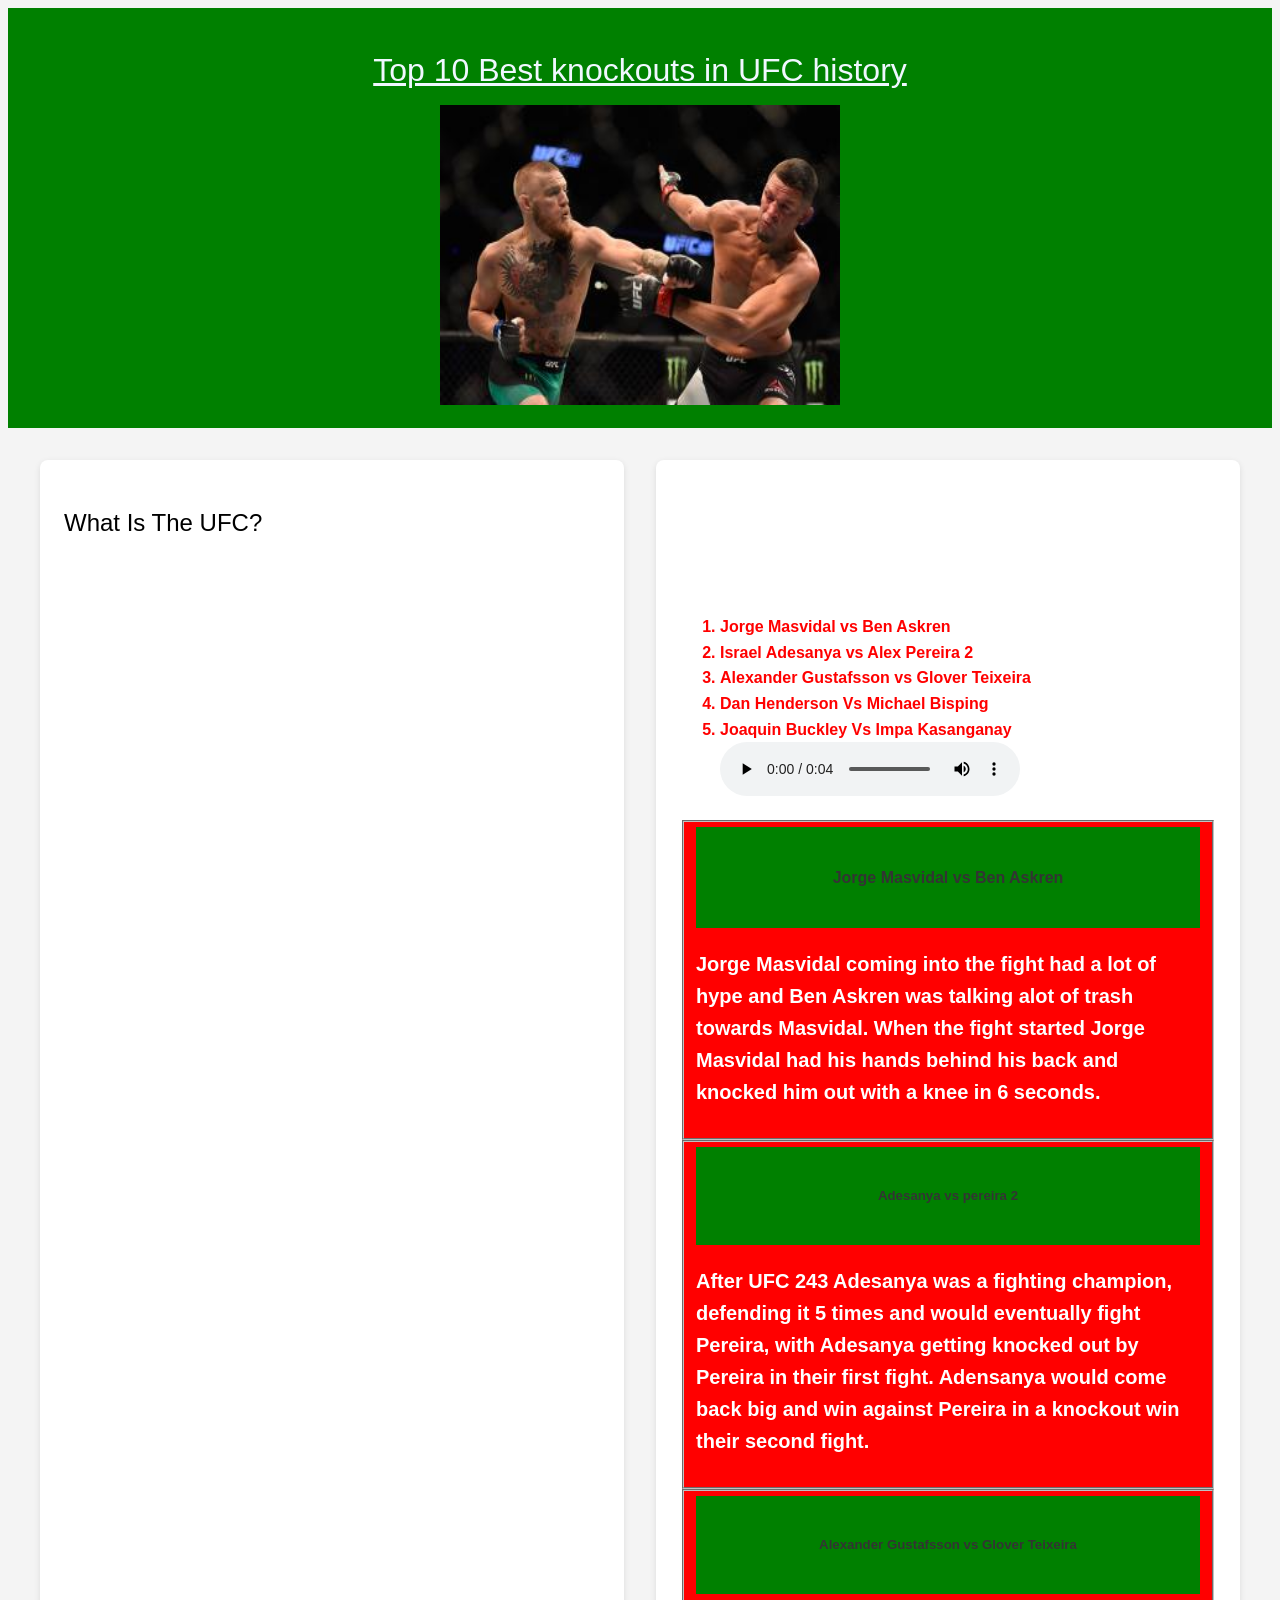
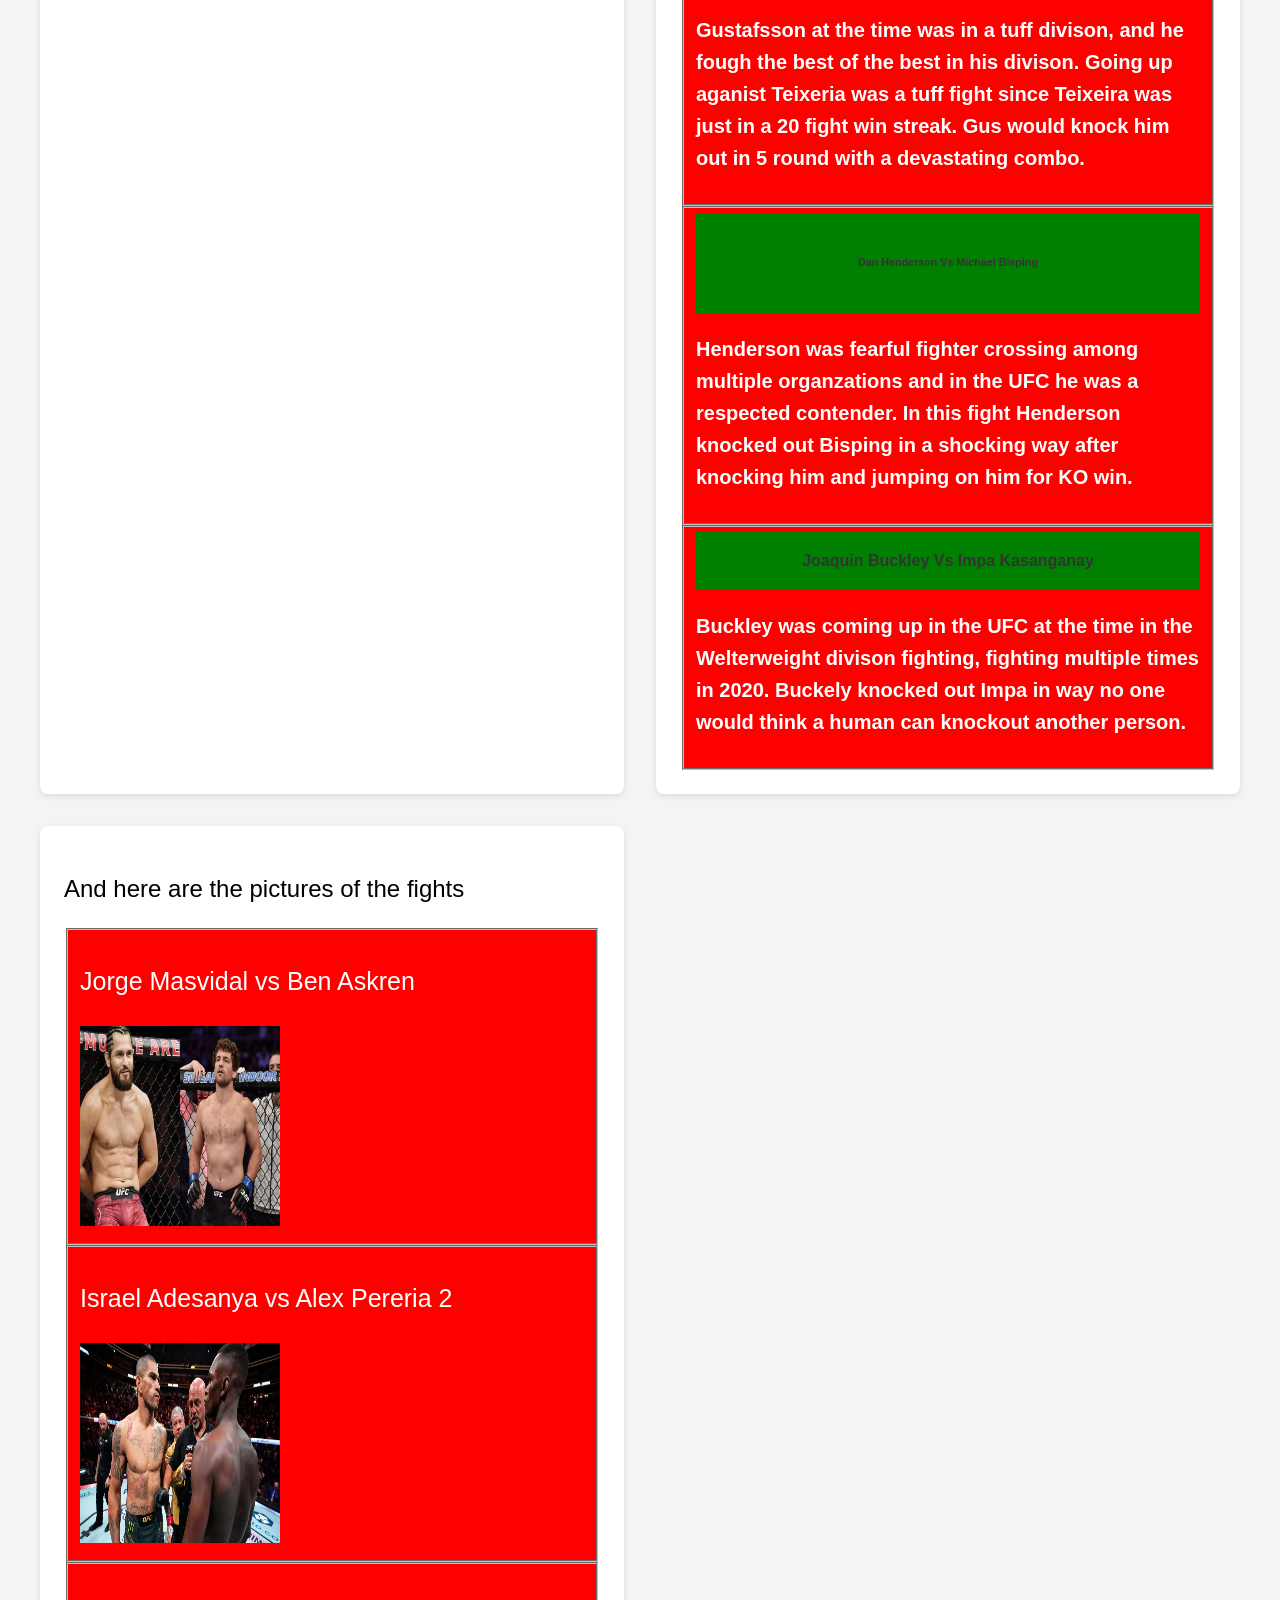
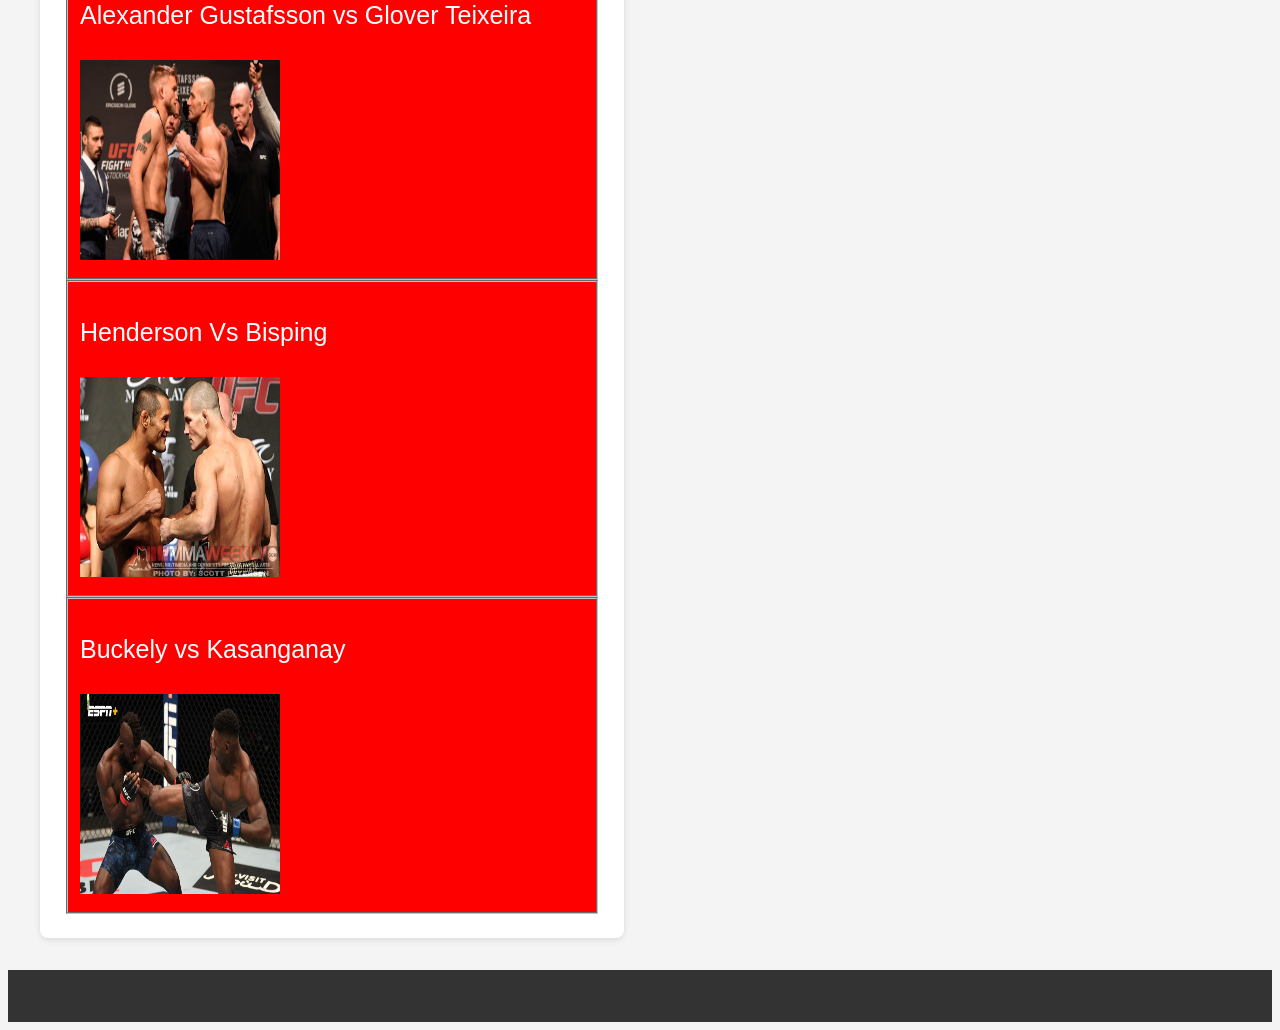
<file: UFCProject/index.html>
<!DOCTYPE html>
<html lang="en">
<head>
    <meta charset="UTF-8">
    <meta name="viewport" content="width=device-width, initial-scale=1.0">
    <title> Top 10 Best Knockouts In UFC History </title>
  
    <link rel="stylesheet" href="styles.css">
</head>
<body>
   
    <header>
        <h1>Top 10 Best knockouts in UFC history</h1>
      <img src="./media gallery/image/conor-mcgregor.jpg" alt="UFC Knockout" width="400" height="300">
    </header>
       <main>
        <section>
            <h2> What Is The UFC?</h2>
            <p> The Ultimate Fighting Championshipmis an American mixed martial arts (MMA) promotion company based in Las Vegas, Nevada. It is owned and operated by TKO Group Holdings, a majority owned subsidiary of Endeavor Group Holdings. It is the largest MMA promotion in the world as of 2023.[9] It produces events worldwide that showcase 11 weight divisions (eight men's and three women's) and abides by the Unified Rules of Mixed Martial Arts.[10] As of 2024, it had held over 700 events. Dana White has been its president since 2001 and CEO since 2023. Under White's stewardship, it has grown into a global multi-billion-dollar enterprise.</p>
        </section>
         <section>
           <h3>Here there is a lists of the 5 Best knockouts in the UFC history</h3>
           <ol>
             <li>Jorge Masvidal vs Ben Askren</li>
             <li>Israel Adesanya vs Alex Pereira 2</li>
             <li>Alexander Gustafsson vs Glover Teixeira</li>
             <li>Dan Henderson Vs Michael Bisping</li>
             <li>Joaquin Buckley Vs Impa Kasanganay</li>
             <audio controls>
              <source src="./media gallery/image/Bell.webm" type="audio/mpeg">
              </audio>
             </ol>
            <fieldset>
              <header>
                <h4>Jorge Masvidal vs Ben Askren
                </h4>
            </header>
        <p>
          Jorge Masvidal coming into the fight had a lot of hype and Ben Askren was talking alot of trash towards Masvidal. When the fight started Jorge Masvidal had his hands behind his back and knocked him out with a knee in 6 seconds.
         </p>
       </fieldset>
       <fieldset>
    <header>
        <h5>Adesanya vs pereira 2</h5>
    </header>
         <p>
            After UFC 243 Adesanya was a fighting champion, defending it 5 times and would eventually fight Pereira, with Adesanya getting knocked out by Pereira in their first fight. Adensanya would come back big and win against Pereira in a knockout win their second fight.
        </p>
       </fieldset>
      <fieldset>
        <header>
        <h5>Alexander Gustafsson vs Glover Teixeira</h5>
    </header>
       <p>    
        Gustafsson at the time was in a tuff divison, and he fough the best of the best in his divison. Going up aganist Teixeria was a tuff fight since Teixeira was just in a 20 fight win streak. Gus would knock him out in 5 round with a devastating combo.
       </p>
       </fieldset>
       <fieldset>
         <header>
           <h6>Dan Henderson Vs Michael Bisping</h6>
         </header>
      <p>
            Henderson was fearful fighter crossing among multiple organzations and in the UFC he was a respected contender. In this fight Henderson knocked out Bisping in a shocking way after knocking him and jumping on him for KO win.
          </p>
         </fieldset>
       <fieldset>
         <header>
           <h7>Joaquin Buckley Vs Impa Kasanganay</h7>
         </header>
       <p>
         Buckley was coming up in the UFC at the time in the Welterweight divison fighting, fighting multiple times in 2020. Buckely knocked out Impa in way no one would think a human can knockout another person.
       </p>
       </fieldset>
     </section>
     <section>
       <h2>And here are the pictures of the fights</h2>
       <fieldset>
         <h3>Jorge Masvidal vs Ben Askren</h3>
       <img src="./media gallery/image/jorge vs ben.avif" alt="UFC Knockout" width="200" height="200">
         </fieldset>
       <fieldset>
       <h3>Israel Adesanya vs Alex Pereria 2</h3>
        <img src="./media gallery/image/pereira vs adesanya 2.webp" alt="UFC Knockout" width="200" height="200">
       </fieldset>
       <fieldset>
       <h3>Alexander Gustafsson vs Glover Teixeira</h3>
       <img src="./media gallery/image/gus vs glover.jpg" alt="UFC Knockout" width="200" height="200">
           </fieldset>
       <fieldset>
         <h3>Henderson Vs Bisping</h3>
         <img src="./media gallery/image/Dan-Henderson-vs-Michael-Bisping.jpg" alt="UFC Knockout" width="200" height="200">
         </fieldset>
       <fieldset>
         <h3>Buckely vs Kasanganay</h3>
        <img src="./media gallery/image/buckshot.jpg" alt="UFC Knockout" width="200" height="200">
         </fieldset>
     </section>
     </main>

<footer>
    <p></p>
</footer> 

</body>
</html>
</file>
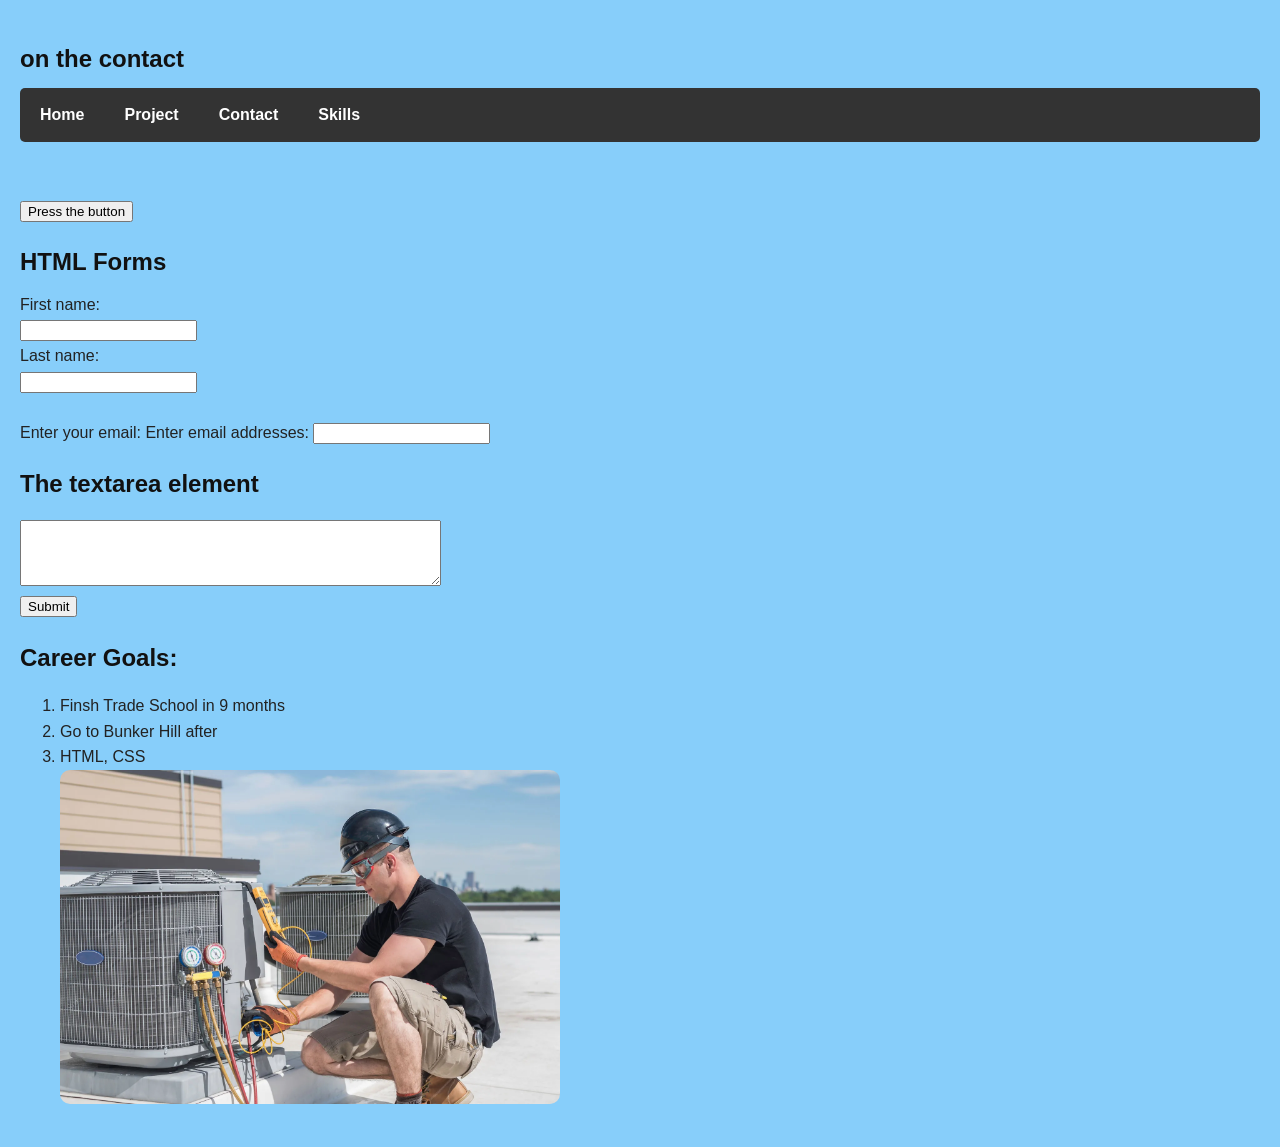
<file: contact.html>
<!DOCTYPE html>
<html lang="en">
<head>
    <meta charset="UTF-8">
    <meta name="viewport" content="width=device-width, initial-scale=1.0">
    <title>Lets Goo</title>
    <script src="./js/scripts.js" defer ></script>
    <link rel="stylesheet" href="./css/styles.css ">
</head>
<body>

    <nav>
        <h1>on the contact</h1>
        <ul>
        <li>
            <a href="./index.html">Home</a>
        </li>
        <li>
        <a href="./projects.html">Project</a>
        </li>
        <li>
            <a href="./contact.html">Contact</a>
            </li>
            <li>
            <a href="./skills.html">Skills</a>
            </li>
        
        </ul>
    </nav>
    <main>
   <section>
    <p id="dynamic-message"></p>
    <button id="action-btn"> Press the button</button>
    <h2>HTML Forms</h2>

<form action="/action_page.php">
  <label for="fname">First name:</label><br>
  <input type="text" id="fname" name="fname" value=""><br>
  <label for="lname">Last name:</label><br>
  <input type="text" id="lname" name="lname" value=""><br><br>



  <label for="email">Enter your email:</label>




<form action="/action_page.php">
  <label for="emails">Enter email addresses:</label>
  <input type="email" id="emails" name="emails" multiple>

</form>
<h1>The textarea element</h1>

<form action="/action_page.php">
  <p><label for="w3review"></label></p>
  <textarea id="w3review" name="w3review" rows="4" cols="50"></textarea>
  <br>
  <input type="submit" value="Submit">
</form>
    <h2> Career Goals:</h2>
    <ol> 
    <li> Finsh Trade School in 9 months</li>
    <li> Go to Bunker Hill after</li>
    <li>HTML, CSS</li>
    <img src="./assets/images/HVAC-mechanical-system-technician.webp" alt=" what i wanna do" width = "500">
    </ol>
   </section>
   </body>
</html>
</file>
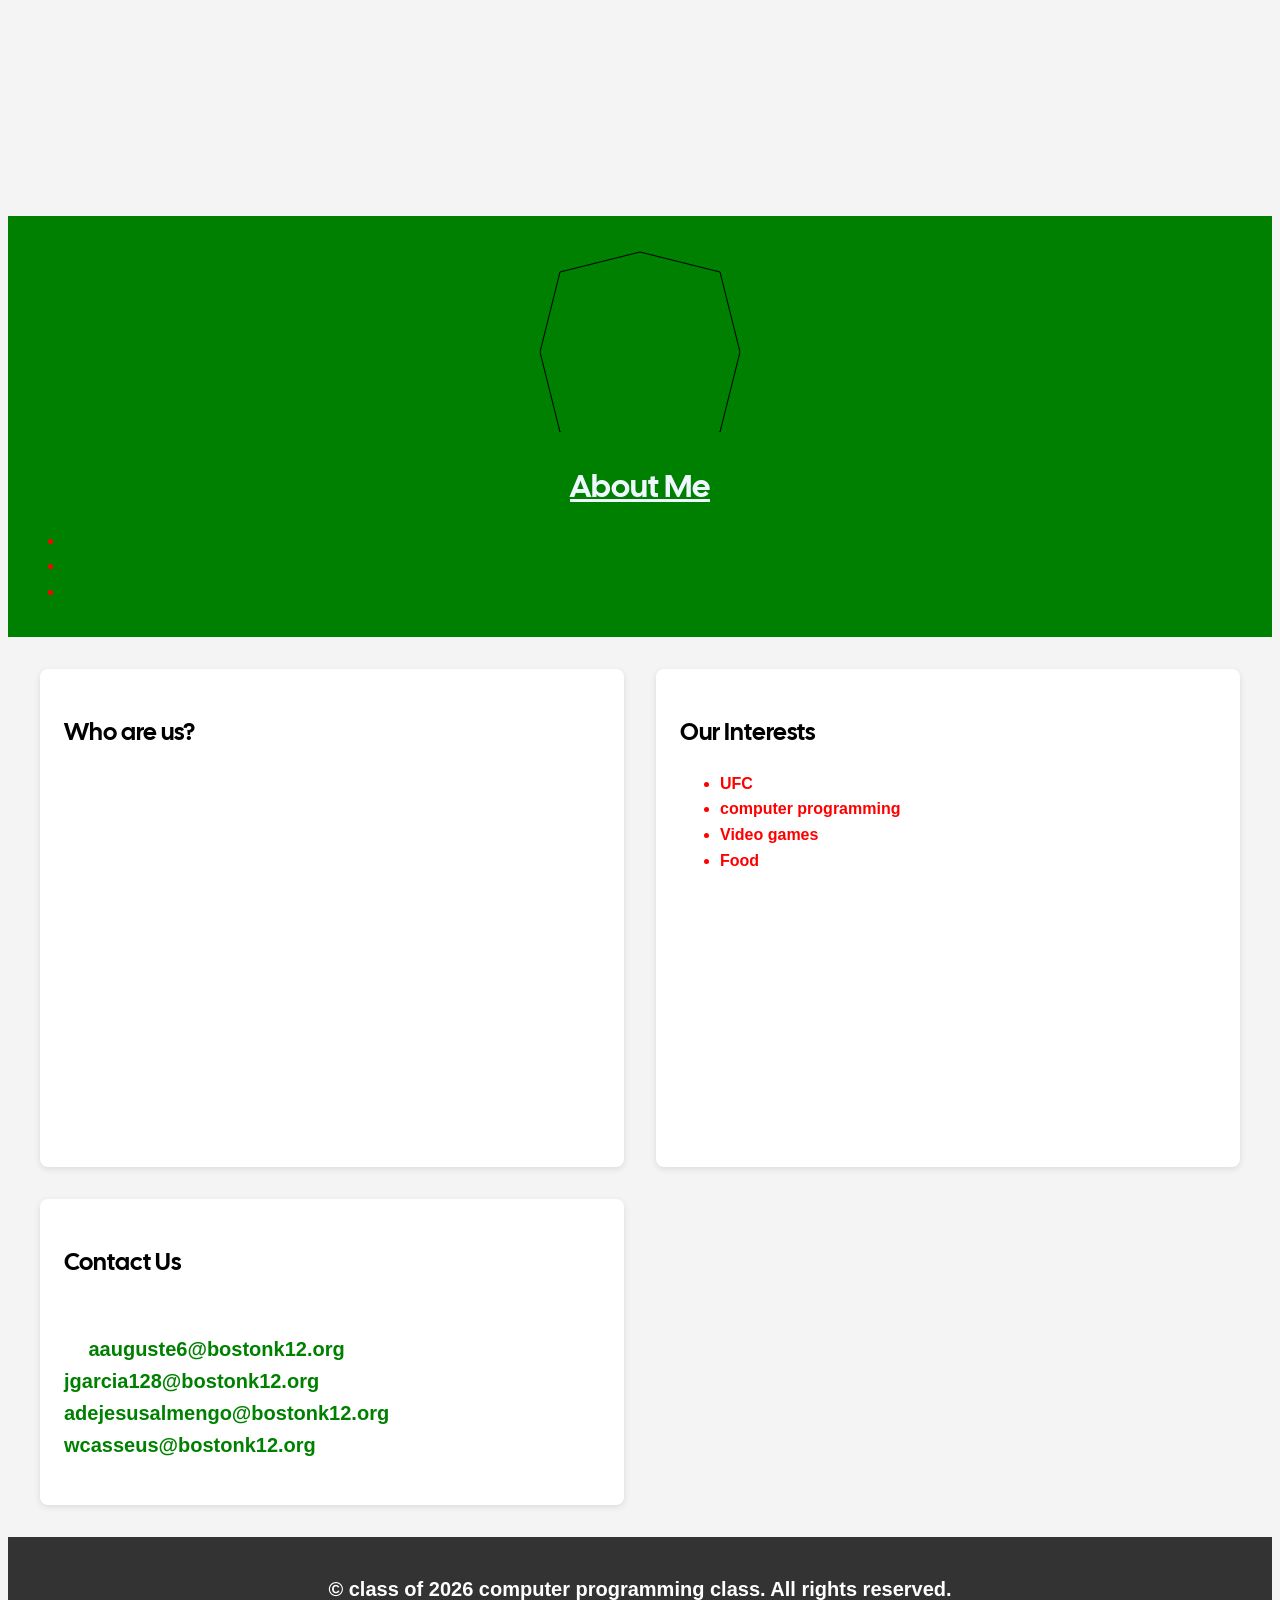
<file: UFCProject/about.html>
<!DOCTYPE html>
<html lang="en">
  <head>
    <link rel="preconnect" href="https://fonts.googleapis.com">
    <link rel="preconnect" href="https://fonts.gstatic.com" crossorigin>
    <link href="https://fonts.googleapis.com/css2?family=Cal+Sans&family=Open+Sans:ital,wght@0,300..800;1,300..800&display=swap" rel="stylesheet">
    <svg width="200" height="200">
    <meta charset="UTF-8" />
    <meta name="viewport" content="width=device-width, initial-scale=1.0" />
    <title>About Me</title>
    <link rel="stylesheet" href="styles.css" />
  </head>
  <body>
    <header>
      <svg width="200" height="200">
  <polygon points="100,20 180,40 200,120 180,200 100,220 20,200 0,120 20,40" fill="green" stroke="black" stroke-width="1"/> 
</svg>
      <h1>About Me</h1>                                                                          
      <nav>
        <ul>
          <li><a href="index.html">Home</a></li>
          <li><a href="about.html">About Me</a></li>
          <li><a href="contact.html">Contact us</a></li>
        </ul>
      </nav>
    </header>

    <!-- Main Content Section -->
    <main>
      <section> 
        <h2>Who are us?</h2>                                                                                                                
        <p>
          Hi, we're students from english high school, Our names are Abraham, Jadiel, Weberley and  Abimael we're in an exploratory class called computer programming and we have a strong interest in the UFC.  <strong>Abraham</strong>,I'm a student at English High School. And I enjoy learning new things and solving problems. <strong>Abimael</strong>Is a student at English High School and I enjoy coding<strong>Jadiel</strong>, Im a student at English High and I enjoy computer programing and technology.<strong>Weberley</strong> I'm a student from english High school, I enjoy playing basketball, and learning new stuff <!-- Write A About me, about each person--> 
        </p>
      </section>

      <section>
        <h2>Our Interests</h2>
        <ul>
          <li>UFC</li>
          <li>computer programming</li>
          <li>Video games</li>
          <li> Food</li>
          
        </ul>
      </section>

      <section>
        <h2>Contact Us</h2>
        <p>
          If you'd like to get in touch with us ,free to email us at:<a href="mailto:aauguste6@bostonk12.org">aauguste6@bostonk12.org</a>
          <a href="mailto:jgarcia128@bostonk12.org">jgarcia128@bostonk12.org</a>
          <a href="mailto:adjesusalmengo@bostonk12.org">adejesusalmengo@bostonk12.org</a>
          <a href="mailto:wcasseus@bostonk12.org">wcasseus@bostonk12.org</a>
          
        </p> 
      </section>
    </main>

    <footer>
      <p>&copy; class of 2026 computer programming class. All rights reserved.</p>
    </footer>
  </body>
</html>
</file>
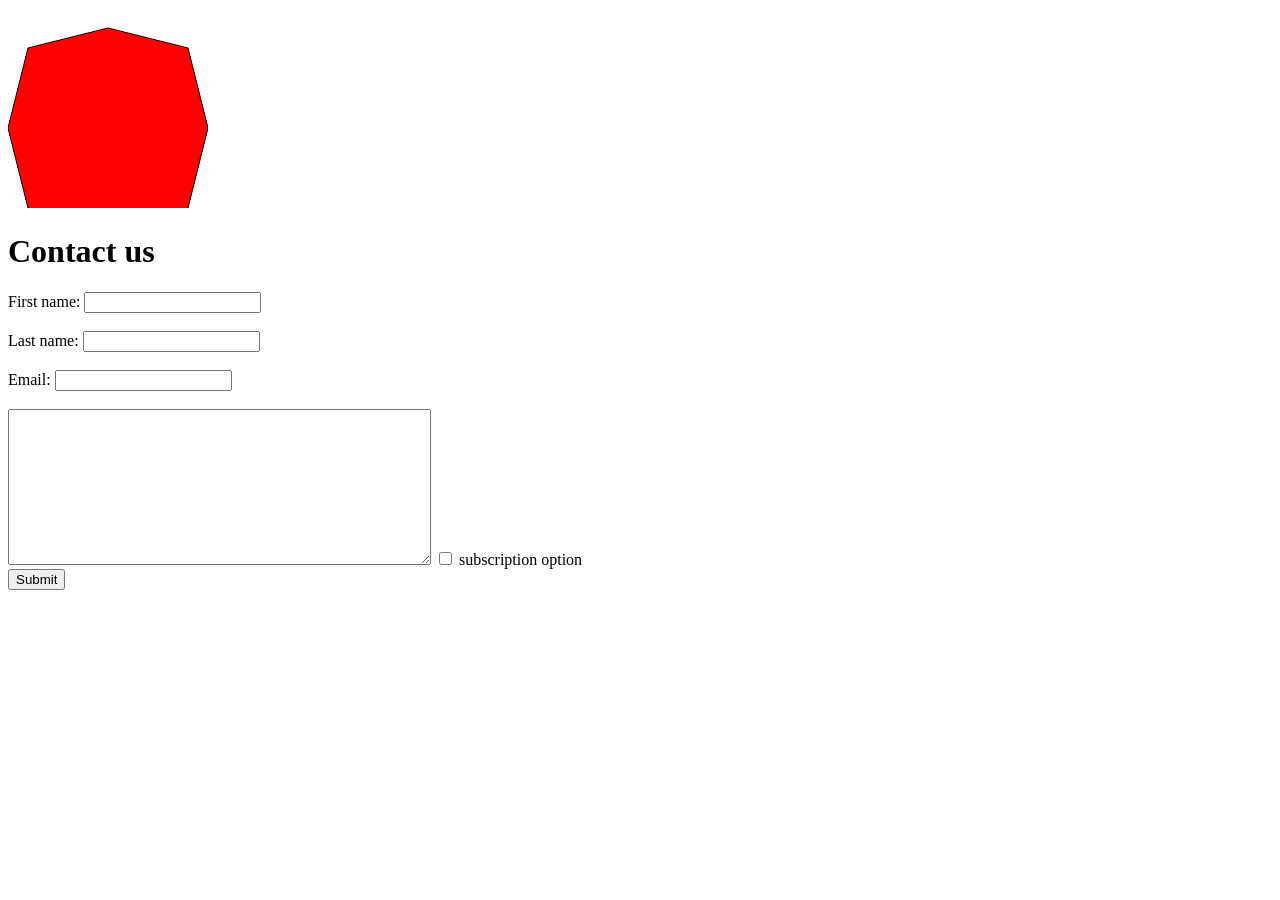
<file: UFCProject/contact.html>
<!DOCTYPE html>
<html lang="en">
  <head>
    <link rel="preconnect" href="https://fonts.googleapis.com">
    <link rel="preconnect" href="https://fonts.gstatic.com" crossorigin>
    <link href="https://fonts.googleapis.com/css2?family=Cal+Sans&family=Open+Sans:ital,wght@0,300..800;1,300..800&display=swap" rel="stylesheet">
    <svg width="200" height="200">
  <polygon points="100,20 180,40 200,120 180,200 100,220 20,200 0,120 20,40" fill="Red" stroke="black" stroke-width="1"/> 
</svg>
   
    <meta charset="UTF-8" />
    <meta name="viewport" content="width=device-width, initial-scale=1.0" />
    <title>Top 10 Best Knockouts In UFC History</title>

    <link rel="styleheet" href="contact.css" />  </head>
     <div>
    
    </div>
  <body>
    <h1>Contact us </h1>
    <form action="/action_page.php" method="get">
  <label for="fname">First name:</label>
  <input type="text" id="fname" name="fname"><br><br>
  <label for="lname">Last name:</label>
  <input type="text" id="lname" nameb z"lname"><br><br>
  <label for="fname">Email:</label>
  <input type="text" id="fname" name="fname"><br><br>
  <textarea id="w3review" name="w3review" rows="10" cols="50">
</textarea>  
      <input type="checkbox" id="vehicle1" name="vehicle1" value="Bike">
<label for="vehicle1">subscription option</label><br>
        <input type="submit" value="Submit">

    </form>
  </body>
</html>
</file>
<file: UFCProject/styles.css>
.container {
  display: grid;
  column-gap: 50px;
}
h1 {
  font-family: "Cal Sans", sans-serif;
  font-weight: 400;
  font-style: normal;
  text-decoration: underline;
  color:aliceblue;
}        
/*=== Typography and Base Styles ===*/


/* ===grid & Page Layout*/ 
.container {
  display: grid;
  gap: 20px;
  padding: 20px;
}

.item {
  background: white;
  padding: 20px;
  border: 1px solid white;
} 
  
footer {
  grid-area: footer;
  background-color: #333;
  color: white;
  text-align: center;
  padding: 1rem;
}


body {
  font-family: "Open Sans", sans-serif;
  font-weight: bold;
  font-style: normal;
  font-family: Arial, sans-serif;
  line-height: 1.6;
  background-color: #f4f4f4;
  color: #333;
}

 


header {
  grid-area: header;
  background-color:green;
  padding: 1rem;
  text-align: center;
}

header h1 {
  margin-bottom: 0.5rem;
}

main {
  grid-area: main;
  padding: 2rem;
  display: grid;
  gap: 2rem;
}

section {
  background-color:white;
  padding: 1.5rem;
  border-radius: 8px;
  box-shadow: 0 2px 6px rgba(0, 0, 0, 0.1);
}

footer {
  grid-area: footer;
  background-color: #333;
  color: white;
  text-align: center;
  padding: 1rem;
}

/* Responsive */
@media (min-width: 768px) {
  main {
    grid-template-columns: repeat(2, 1fr);
  }
   #media {
    grid-column: span 2;
   }
    
   
}


p {
  color:white;
  font-size: 20px;
}
.topnav {
  overflow: hidden;
  background-color: #333333;
}
.topnav a {
  float: left;
  display: block;
  color: #f2f2f2;
  text-align: center;
  padding: 14px 16px;
  text-decoration: none;
}

h3 {
  font-family: "Cal Sans", sans-serif;
  font-weight: 400;
  font-style: normal;
  color:white;
  font-size: 25px;
} 
/* === forms and Buttons ===*/ 

h2 {
  font-family: "Cal Sans", sans-serif;
  font-weight: 400;
  font-style: normal;
  color: black;
}
/* === Media Gallery === */

Li{
  color:red;
}

a:link{
color:green;
background-color: transparent;
text-decoration: none;
}

a:visited{
  color:red;
  background-color: transparent;
                                                                                                  }

a:hover{
  color:greenyellow;
  background-color: transparent;
  text-decoration: underline;
}

a:active{
  color:yellow;
  background-color: transparent;
  text-decoration:line-through;
}


fieldset{
  background-color:red;
}
</file>
<file: css/styles.css>
body{
 background-color: lightskyblue;
 color: #222222;
 font-family: sans-serif;
 margin: 0;
 padding: 20px;
 line-height: 1.6;
}

h1, h2, h3 {
    color: #111111;
    margin-bottom: 10px;
}

img{
    border-radius: 10px;
    max-width: 100%;
    height: auto;
}

nav ul {
    list-style-type: none;
    padding: 0;
    margin: 0 0 30px 0;
    display: flex;
    background-color: #333333;
    border-radius: 5px;
}

/* Hover Effect Requirement */
nav a:hover {
    background-color: #555555;
    color: lightskyblue;
}

/*--- CSS Grid Layout (Organizes your 3 project cards perfectly) --- */
main {
    display: grid;
    grid-template-columns: repeat(auto-fit, minmax(300px, 1fr));
    gap: 20px;
    padding-top: 10px;
}

/*Project Card Styling (Borders, margins, and padding) */
.project-card {
background-color: rgba(255, 255, 255, 0.85);
padding: 20px;
border-radius: 10px;
border: 1px solid #cccccc;
box-shadow: 0 4px 6px rgba(0,0,0,0.1);
}

nav li{
    margin: 0;
}

nav a {
display: block;
color: white;
text-decoration: none;
padding: 14px 20px;
font-weight: bold;
transition: background-color 0.3s ease;
}

main{
    display: grid;
    grid-template-columns: repeat(auto-fit, minmax(300px, 1fr));
    gap: 20px;
    padding-top: 10px;

}

.project-card{
background-color: rgba(255,255,255,0.9);
padding: 20px;
border-radius: 10px;
border: 1px solid #cccccc;
box-shadow: 0 4px 6px rgba(0,0,0,0.05);
}
</file>
